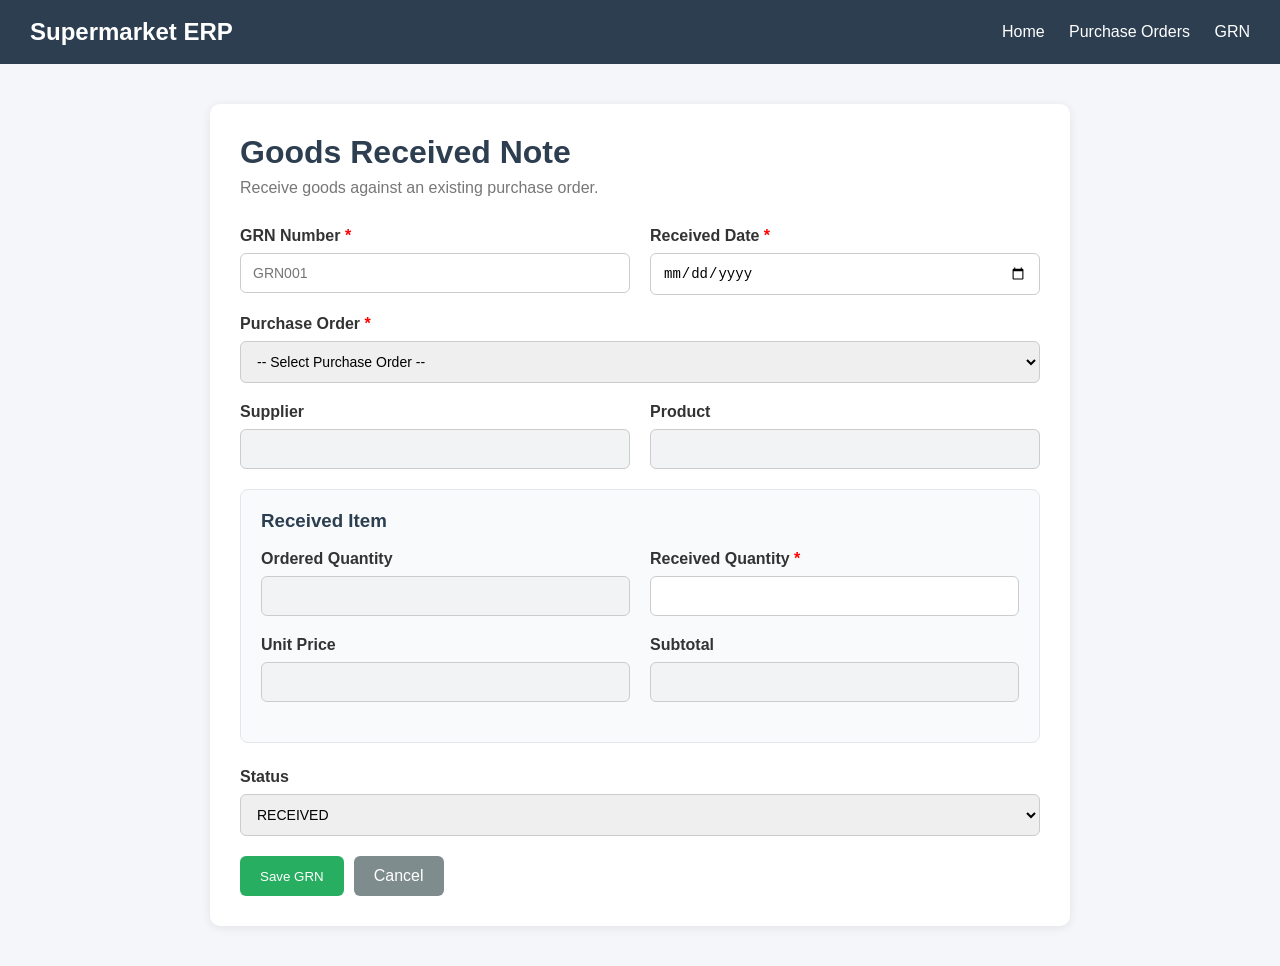
<file: src/main/resources/templates/grn/form.html>
<!DOCTYPE html>
<html lang="en"
      xmlns:th="http://www.thymeleaf.org">

<head>

    <meta charset="UTF-8">

    <meta name="viewport"
          content="width=device-width, initial-scale=1.0">

    <title>GRN - Supermarket ERP</title>

    <style>

        * {
            box-sizing: border-box;
            margin: 0;
            padding: 0;
        }

        body {
            font-family: Arial, sans-serif;
            background: #f4f6f9;
            color: #333;
        }

        .navbar {
            background: #2c3e50;
            color: white;
            padding: 18px 30px;

            display: flex;
            justify-content: space-between;
            align-items: center;
        }

        .navbar a {
            color: white;
            text-decoration: none;
            margin-left: 20px;
        }

        .container {
            max-width: 900px;
            margin: 40px auto;
            padding: 0 20px;
        }

        .card {
            background: white;
            padding: 30px;
            border-radius: 10px;

            box-shadow:
                    0 2px 10px rgba(0,0,0,0.08);
        }

        h1 {
            color: #2c3e50;
            margin-bottom: 8px;
        }

        .subtitle {
            color: #777;
            margin-bottom: 30px;
        }

        .form-row {
            display: grid;
            grid-template-columns: 1fr 1fr;
            gap: 20px;
        }

        .form-group {
            margin-bottom: 20px;
        }

        label {
            display: block;
            font-weight: bold;
            margin-bottom: 8px;
        }

        input,
        select {
            width: 100%;
            padding: 11px 12px;

            border: 1px solid #ccc;
            border-radius: 6px;

            font-size: 14px;
        }

        input:focus,
        select:focus {
            outline: none;
            border-color: #3498db;
        }

        input[readonly] {
            background: #f1f3f5;
        }

        .required {
            color: red;
        }

        .item-box {
            background: #f8fafc;

            padding: 20px;

            border: 1px solid #e1e6eb;
            border-radius: 8px;

            margin-bottom: 25px;
        }

        .item-box h3 {
            margin-bottom: 18px;
            color: #2c3e50;
        }

        .buttons {
            display: flex;
            gap: 10px;
        }

        .btn {
            padding: 11px 20px;

            border: none;
            border-radius: 6px;

            text-decoration: none;
            cursor: pointer;
        }

        .btn-save {
            background: #27ae60;
            color: white;
        }

        .btn-cancel {
            background: #7f8c8d;
            color: white;
        }

        @media(max-width: 650px) {

            .form-row {
                grid-template-columns: 1fr;
                gap: 0;
            }
        }

    </style>

</head>

<body>

<div class="navbar">

    <h2>Supermarket ERP</h2>

    <div>

        <a th:href="@{/}">
            Home
        </a>

        <a th:href="@{/purchase-orders}">
            Purchase Orders
        </a>

        <a th:href="@{/grn}">
            GRN
        </a>

    </div>

</div>


<div class="container">

    <div class="card">

        <h1>Goods Received Note</h1>

        <p class="subtitle">
            Receive goods against an existing purchase order.
        </p>


        <form
                th:action="@{/grn/save}"
                th:object="${grn}"
                method="post">

            <input
                    type="hidden"
                    th:field="*{id}">


            <div class="form-row">


                <div class="form-group">

                    <label>
                        GRN Number
                        <span class="required">*</span>
                    </label>

                    <input
                            type="text"
                            th:field="*{grnNumber}"
                            placeholder="GRN001"
                            required>

                </div>


                <div class="form-group">

                    <label>
                        Received Date
                        <span class="required">*</span>
                    </label>

                    <input
                            type="date"
                            th:field="*{receivedDate}"
                            required>

                </div>

            </div>


            <div class="form-group">

                <label>
                    Purchase Order
                    <span class="required">*</span>
                </label>

                <select
                        id="purchaseOrderSelect"
                        th:field="*{purchaseOrder.id}"
                        required>

                    <option value="">
                        -- Select Purchase Order --
                    </option>

                    <option
                            th:each="po : ${purchaseOrders}"
                            th:value="${po.id}"
                            th:text="${'PO ' + po.id + ' - ' + po.supplier.name}"
                            th:attr="
                                data-supplier=${po.supplier.name},
                                data-product=${!#lists.isEmpty(po.items) ? po.items[0].product.name : ''},
                                data-quantity=${!#lists.isEmpty(po.items) ? po.items[0].quantity : 0},
                                data-price=${!#lists.isEmpty(po.items) ? po.items[0].unitPrice : 0}">
                    </option>

                </select>

            </div>


            <div class="form-row">


                <div class="form-group">

                    <label>
                        Supplier
                    </label>

                    <input
                            id="supplierName"
                            type="text"
                            readonly>

                </div>


                <div class="form-group">

                    <label>
                        Product
                    </label>

                    <input
                            id="productName"
                            type="text"
                            readonly>

                </div>

            </div>


            <div class="item-box">

                <h3>Received Item</h3>

                <input
                        type="hidden"
                        th:field="*{items[0].id}">


                <div class="form-row">


                    <div class="form-group">

                        <label>
                            Ordered Quantity
                        </label>

                        <input
                                id="orderedQuantity"
                                type="number"
                                th:field="*{items[0].orderedQuantity}"
                                readonly>

                    </div>


                    <div class="form-group">

                        <label>
                            Received Quantity
                            <span class="required">*</span>
                        </label>

                        <input
                                id="receivedQuantity"
                                type="number"
                                th:field="*{items[0].receivedQuantity}"
                                min="1"
                                required>

                    </div>

                </div>


                <div class="form-row">


                    <div class="form-group">

                        <label>
                            Unit Price
                        </label>

                        <input
                                id="unitPrice"
                                type="number"
                                th:field="*{items[0].unitPrice}"
                                step="0.01"
                                readonly>

                    </div>


                    <div class="form-group">

                        <label>
                            Subtotal
                        </label>

                        <input
                                id="subtotal"
                                type="number"
                                step="0.01"
                                readonly>

                    </div>

                </div>

            </div>


            <div class="form-group">

                <label>
                    Status
                </label>

                <select
                        th:field="*{status}">

                    <option value="RECEIVED">
                        RECEIVED
                    </option>

                    <option value="PARTIAL">
                        PARTIAL
                    </option>

                    <option value="CANCELLED">
                        CANCELLED
                    </option>

                </select>

            </div>


            <div class="buttons">

                <button
                        type="submit"
                        class="btn btn-save">

                    Save GRN

                </button>

                <a
                        th:href="@{/grn}"
                        class="btn btn-cancel">

                    Cancel

                </a>

            </div>

        </form>

    </div>

</div>


<script>

    const poSelect =
        document.getElementById("purchaseOrderSelect");

    const supplierName =
        document.getElementById("supplierName");

    const productName =
        document.getElementById("productName");

    const orderedQuantity =
        document.getElementById("orderedQuantity");

    const receivedQuantity =
        document.getElementById("receivedQuantity");

    const unitPrice =
        document.getElementById("unitPrice");

    const subtotal =
        document.getElementById("subtotal");


    function calculateSubtotal() {

        const qty =
            parseFloat(receivedQuantity.value) || 0;

        const price =
            parseFloat(unitPrice.value) || 0;

        subtotal.value =
            (qty * price).toFixed(2);
    }


    function loadPurchaseOrderDetails() {

        const option =
            poSelect.options[
                poSelect.selectedIndex
            ];

        if (!option || !option.value) {

            supplierName.value = "";
            productName.value = "";
            orderedQuantity.value = "";
            unitPrice.value = "";
            subtotal.value = "";

            return;
        }

        supplierName.value =
            option.dataset.supplier || "";

        productName.value =
            option.dataset.product || "";

        orderedQuantity.value =
            option.dataset.quantity || "";

        unitPrice.value =
            option.dataset.price || "";

        calculateSubtotal();
    }


    poSelect.addEventListener(
        "change",
        loadPurchaseOrderDetails
    );


    receivedQuantity.addEventListener(
        "input",
        calculateSubtotal
    );


    loadPurchaseOrderDetails();

</script>

</body>

</html>
</file>
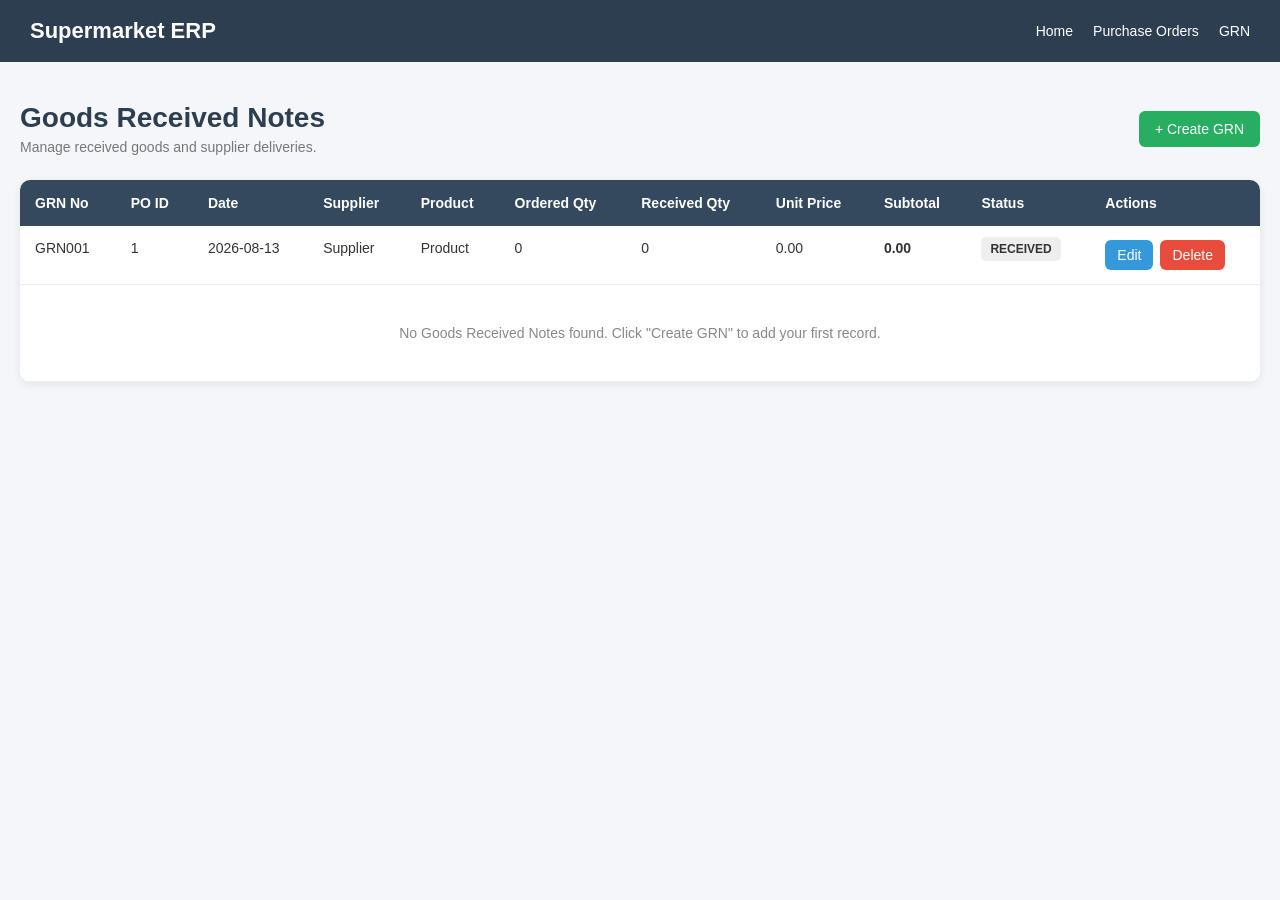
<file: src/main/resources/templates/grn/list.html>
<!DOCTYPE html>
<html lang="en"
      xmlns:th="http://www.thymeleaf.org">

<head>
    <meta charset="UTF-8">
    <meta name="viewport"
          content="width=device-width, initial-scale=1.0">

    <title>GRN Management - Supermarket ERP</title>

    <style>
        * {
            box-sizing: border-box;
            margin: 0;
            padding: 0;
        }

        body {
            font-family: Arial, sans-serif;
            background: #f4f6f9;
            color: #333;
        }

        .navbar {
            background: #2c3e50;
            color: white;
            padding: 18px 30px;
            display: flex;
            justify-content: space-between;
            align-items: center;
        }

        .navbar h2 {
            font-size: 22px;
        }

        .nav-links {
            display: flex;
            gap: 20px;
        }

        .nav-links a {
            color: white;
            text-decoration: none;
            font-size: 14px;
        }

        .nav-links a:hover {
            text-decoration: underline;
        }

        .container {
            max-width: 1300px;
            margin: 40px auto;
            padding: 0 20px;
        }

        .page-header {
            display: flex;
            justify-content: space-between;
            align-items: center;
            margin-bottom: 25px;
        }

        .page-header h1 {
            color: #2c3e50;
            font-size: 28px;
            margin-bottom: 5px;
        }

        .subtitle {
            color: #777;
            font-size: 14px;
        }

        .btn {
            display: inline-block;
            padding: 10px 16px;
            border-radius: 6px;
            text-decoration: none;
            border: none;
            cursor: pointer;
            font-size: 14px;
        }

        .btn-add {
            background: #27ae60;
            color: white;
        }

        .btn-add:hover {
            background: #219150;
        }

        .btn-edit {
            background: #3498db;
            color: white;
            padding: 7px 12px;
        }

        .btn-delete {
            background: #e74c3c;
            color: white;
            padding: 7px 12px;
        }

        .card {
            background: white;
            border-radius: 10px;
            box-shadow: 0 2px 10px rgba(0, 0, 0, 0.08);
            overflow: hidden;
        }

        table {
            width: 100%;
            border-collapse: collapse;
        }

        thead {
            background: #34495e;
            color: white;
        }

        th {
            padding: 15px;
            text-align: left;
            font-size: 14px;
        }

        td {
            padding: 14px 15px;
            border-bottom: 1px solid #eee;
            font-size: 14px;
            vertical-align: top;
        }

        tbody tr:hover {
            background: #f8f9fa;
        }

        .actions {
            display: flex;
            gap: 7px;
        }

        .empty {
            text-align: center;
            padding: 40px;
            color: #888;
        }

        .total {
            font-weight: bold;
        }

        .status {
            padding: 5px 9px;
            border-radius: 5px;
            background: #eee;
            font-size: 12px;
            font-weight: bold;
        }

        .item {
            margin-bottom: 5px;
        }

        @media(max-width: 900px) {
            .card {
                overflow-x: auto;
            }

            table {
                min-width: 1100px;
            }

            .page-header {
                flex-direction: column;
                align-items: flex-start;
                gap: 15px;
            }
        }
    </style>

</head>

<body>

<div class="navbar">

    <h2>Supermarket ERP</h2>

    <div class="nav-links">

        <a th:href="@{/}">
            Home
        </a>

        <a th:href="@{/purchase-orders}">
            Purchase Orders
        </a>

        <a th:href="@{/grn}">
            GRN
        </a>

    </div>

</div>


<div class="container">

    <div class="page-header">

        <div>

            <h1>Goods Received Notes</h1>

            <p class="subtitle">
                Manage received goods and supplier deliveries.
            </p>

        </div>

        <a th:href="@{/grn/new}"
           class="btn btn-add">
            + Create GRN
        </a>

    </div>


    <div class="card">

        <table>

            <thead>

            <tr>
                <th>GRN No</th>
                <th>PO ID</th>
                <th>Date</th>
                <th>Supplier</th>
                <th>Product</th>
                <th>Ordered Qty</th>
                <th>Received Qty</th>
                <th>Unit Price</th>
                <th>Subtotal</th>
                <th>Status</th>
                <th>Actions</th>
            </tr>

            </thead>


            <tbody>

            <tr th:each="grn : ${grns}">

                <td th:text="${grn.grnNumber}">
                    GRN001
                </td>

                <td th:text="${grn.purchaseOrder != null ? grn.purchaseOrder.id : '-'}">
                    1
                </td>

                <td th:text="${grn.receivedDate}">
                    2026-08-13
                </td>

                <td th:text="${grn.purchaseOrder != null && grn.purchaseOrder.supplier != null
                              ? grn.purchaseOrder.supplier.name
                              : '-'}">
                    Supplier
                </td>

                <td>
                    <div class="item"
                         th:each="item : ${grn.items}"
                         th:text="${item.product != null ? item.product.name : '-'}">
                        Product
                    </div>
                </td>

                <td>
                    <div class="item"
                         th:each="item : ${grn.items}"
                         th:text="${item.orderedQuantity}">
                        0
                    </div>
                </td>

                <td>
                    <div class="item"
                         th:each="item : ${grn.items}"
                         th:text="${item.receivedQuantity}">
                        0
                    </div>
                </td>

                <td>
                    <div class="item"
                         th:each="item : ${grn.items}"
                         th:text="${item.unitPrice}">
                        0.00
                    </div>
                </td>

                <td class="total">
                    <div class="item"
                         th:each="item : ${grn.items}"
                         th:text="${item.subtotal}">
                        0.00
                    </div>
                </td>

                <td>
                    <span class="status"
                          th:text="${grn.status}">
                        RECEIVED
                    </span>
                </td>

                <td>

                    <div class="actions">

                        <a th:href="@{/grn/edit/{id}(id=${grn.id})}"
                           class="btn btn-edit">
                            Edit
                        </a>

                        <a th:href="@{/grn/delete/{id}(id=${grn.id})}"
                           class="btn btn-delete"
                           onclick="return confirm('Are you sure you want to delete this GRN?')">
                            Delete
                        </a>

                    </div>

                </td>

            </tr>


            <tr th:if="${#lists.isEmpty(grns)}">

                <td colspan="11"
                    class="empty">

                    No Goods Received Notes found.
                    Click "Create GRN" to add your first record.

                </td>

            </tr>

            </tbody>

        </table>

    </div>

</div>

</body>
</html>
</file>
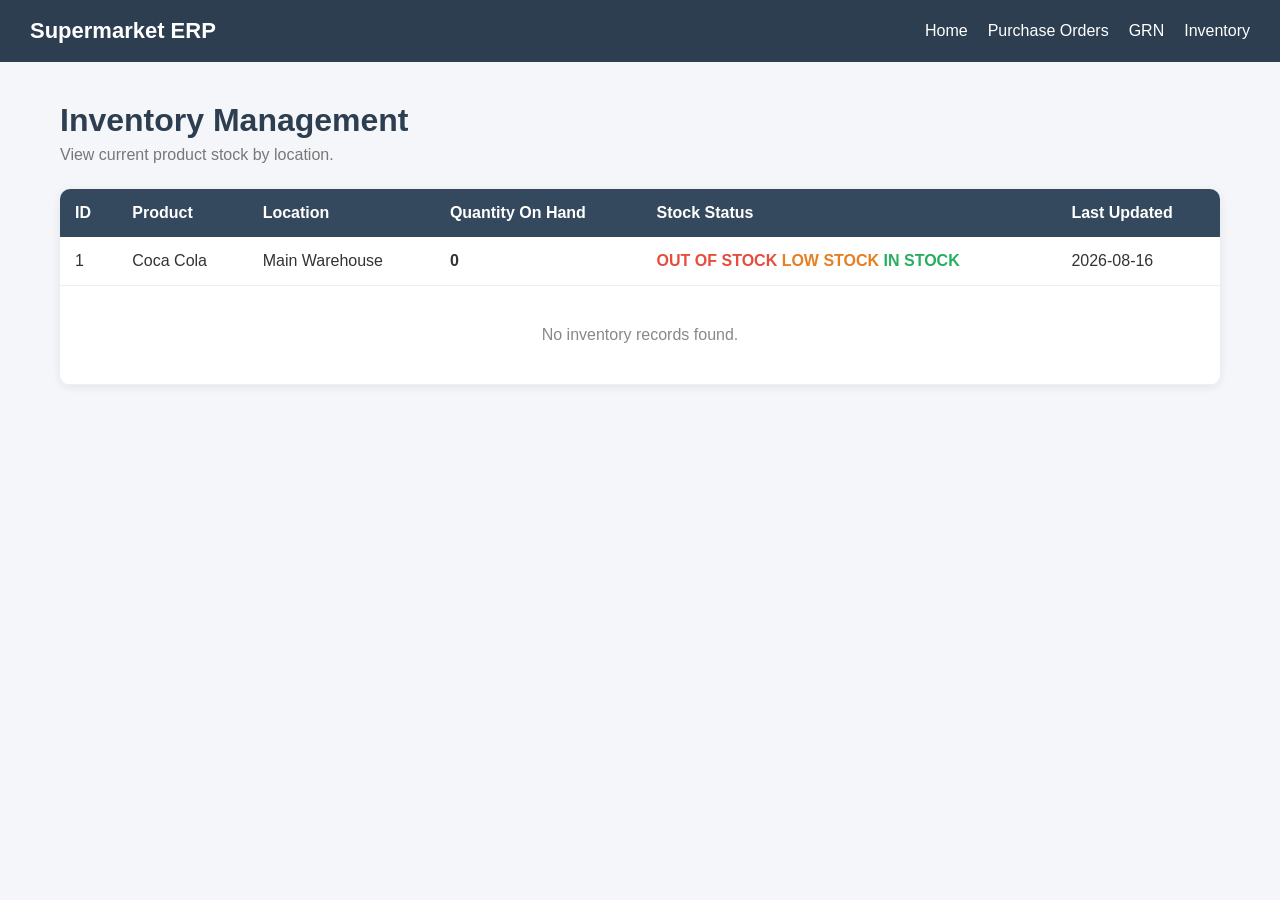
<file: src/main/resources/templates/inventory/list.html>
<!DOCTYPE html>
<html lang="en"
      xmlns:th="http://www.thymeleaf.org">

<head>

    <meta charset="UTF-8">

    <meta name="viewport"
          content="width=device-width, initial-scale=1.0">

    <title>Inventory - Supermarket ERP</title>

    <style>

        * {
            box-sizing: border-box;
            margin: 0;
            padding: 0;
        }

        body {
            font-family: Arial, sans-serif;
            background: #f4f6f9;
            color: #333;
        }

        .navbar {
            background: #2c3e50;
            color: white;
            padding: 18px 30px;

            display: flex;
            justify-content: space-between;
            align-items: center;
        }

        .navbar h2 {
            font-size: 22px;
        }

        .nav-links {
            display: flex;
            gap: 20px;
        }

        .nav-links a {
            color: white;
            text-decoration: none;
        }

        .nav-links a:hover {
            text-decoration: underline;
        }

        .container {
            max-width: 1200px;
            margin: 40px auto;
            padding: 0 20px;
        }

        .page-header {
            margin-bottom: 25px;
        }

        .page-header h1 {
            color: #2c3e50;
            margin-bottom: 7px;
        }

        .subtitle {
            color: #777;
        }

        .card {
            background: white;
            border-radius: 10px;

            box-shadow:
                0 2px 10px rgba(0,0,0,0.08);

            overflow: hidden;
        }

        table {
            width: 100%;
            border-collapse: collapse;
        }

        thead {
            background: #34495e;
            color: white;
        }

        th,
        td {
            padding: 15px;
            text-align: left;
        }

        td {
            border-bottom: 1px solid #eee;
        }

        tbody tr:hover {
            background: #f8f9fa;
        }

        .quantity {
            font-weight: bold;
        }

        .stock-ok {
            color: #27ae60;
            font-weight: bold;
        }

        .stock-low {
            color: #e67e22;
            font-weight: bold;
        }

        .stock-out {
            color: #e74c3c;
            font-weight: bold;
        }

        .empty {
            text-align: center;
            padding: 40px;
            color: #888;
        }

        @media(max-width: 800px) {

            .card {
                overflow-x: auto;
            }

            table {
                min-width: 750px;
            }

        }

    </style>

</head>

<body>


<!-- NAVIGATION -->

<div class="navbar">

    <h2>Supermarket ERP</h2>

    <div class="nav-links">

        <a th:href="@{/}">
            Home
        </a>

        <a th:href="@{/purchase-orders}">
            Purchase Orders
        </a>

        <a th:href="@{/grn}">
            GRN
        </a>

        <a th:href="@{/inventory}">
            Inventory
        </a>

    </div>

</div>


<div class="container">


    <!-- PAGE HEADER -->

    <div class="page-header">

        <h1>Inventory Management</h1>

        <p class="subtitle">
            View current product stock by location.
        </p>

    </div>


    <!-- INVENTORY TABLE -->

    <div class="card">

        <table>

            <thead>

            <tr>

                <th>ID</th>

                <th>Product</th>

                <th>Location</th>

                <th>Quantity On Hand</th>

                <th>Stock Status</th>

                <th>Last Updated</th>

            </tr>

            </thead>


            <tbody>


            <!-- INVENTORY RECORDS -->

            <tr th:each="inventory : ${inventoryList}">

                <td th:text="${inventory.id}">
                    1
                </td>


                <td th:text="${inventory.product.name}">
                    Coca Cola
                </td>


                <td th:text="${inventory.location.name}">
                    Main Warehouse
                </td>


                <td class="quantity"
                    th:text="${inventory.quantityOnHand}">
                    0
                </td>


                <!-- STOCK STATUS -->

                <td>

                    <span
                        class="stock-out"
                        th:if="${inventory.quantityOnHand == 0}">

                        OUT OF STOCK

                    </span>


                    <span
                        class="stock-low"
                        th:if="${inventory.quantityOnHand > 0
                                and inventory.quantityOnHand <= 5}">

                        LOW STOCK

                    </span>


                    <span
                        class="stock-ok"
                        th:if="${inventory.quantityOnHand > 5}">

                        IN STOCK

                    </span>

                </td>


                <td th:text="${inventory.lastUpdated}">
                    2026-08-16
                </td>

            </tr>


            <!-- EMPTY INVENTORY -->

            <tr th:if="${#lists.isEmpty(inventoryList)}">

                <td colspan="6"
                    class="empty">

                    No inventory records found.

                </td>

            </tr>


            </tbody>

        </table>

    </div>

</div>

</body>
</html>
</file>
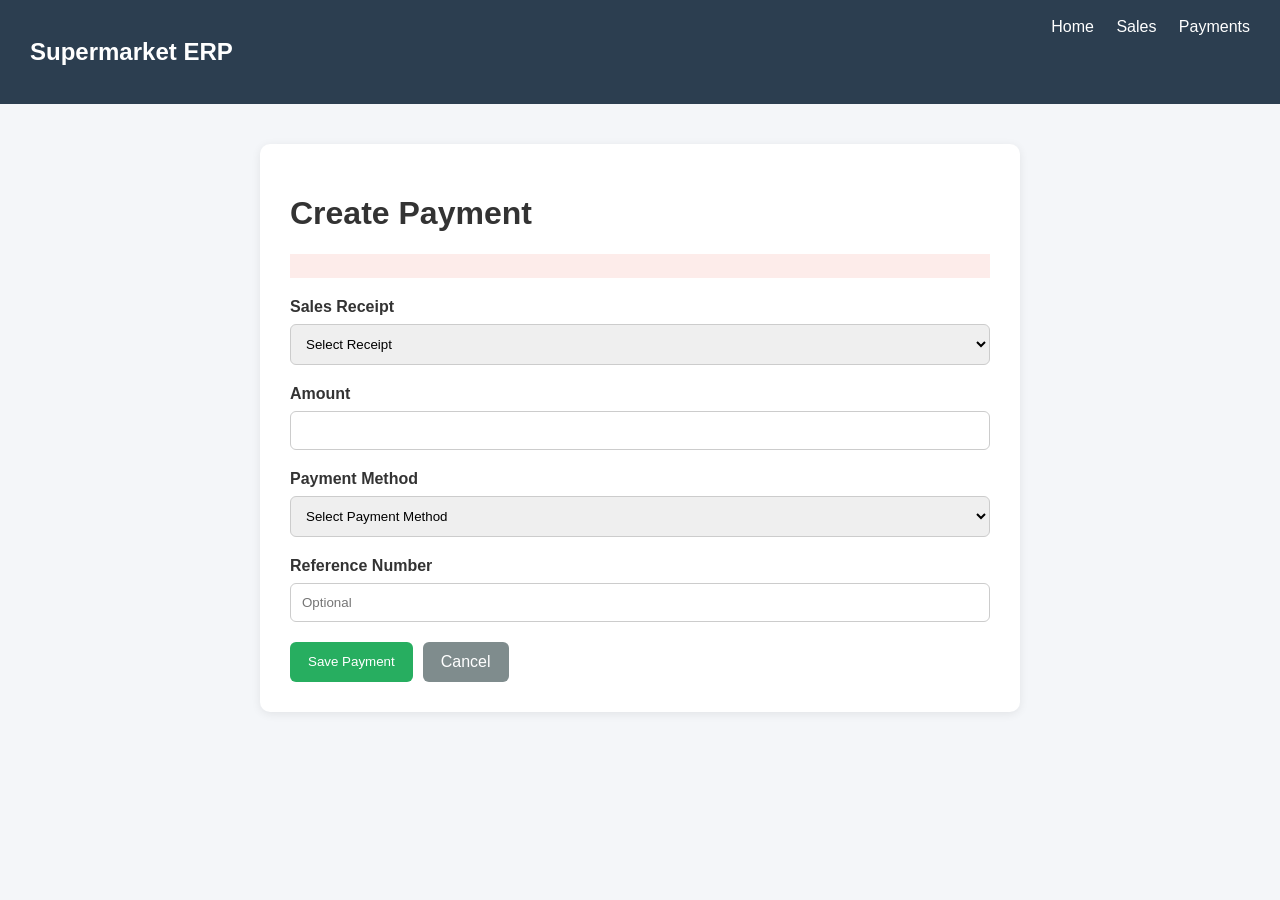
<file: src/main/resources/templates/payments/form.html>
<!DOCTYPE html>
<html lang="en"
      xmlns:th="http://www.thymeleaf.org">

<head>
    <meta charset="UTF-8">
    <meta name="viewport"
          content="width=device-width, initial-scale=1.0">

    <title>Payment - Supermarket ERP</title>

    <style>
        * {
            box-sizing: border-box;
        }

        body {
            margin: 0;
            font-family: Arial, sans-serif;
            background: #f4f6f9;
            color: #333;
        }

        .navbar {
            background: #2c3e50;
            color: white;
            padding: 18px 30px;
            display: flex;
            justify-content: space-between;
        }

        .navbar a {
            color: white;
            text-decoration: none;
            margin-left: 18px;
        }

        .container {
            max-width: 800px;
            margin: 40px auto;
            padding: 0 20px;
        }

        .card {
            background: white;
            padding: 30px;
            border-radius: 10px;
            box-shadow: 0 2px 10px rgba(0,0,0,.08);
        }

        .form-group {
            margin-bottom: 20px;
        }

        label {
            display: block;
            font-weight: bold;
            margin-bottom: 8px;
        }

        input,
        select {
            width: 100%;
            padding: 11px;
            border: 1px solid #ccc;
            border-radius: 6px;
        }

        .error {
            background: #fdecea;
            color: #c0392b;
            padding: 12px;
            margin-bottom: 20px;
        }

        .buttons {
            display: flex;
            gap: 10px;
        }

        .btn {
            padding: 11px 18px;
            text-decoration: none;
            border: none;
            border-radius: 6px;
            cursor: pointer;
        }

        .save {
            background: #27ae60;
            color: white;
        }

        .cancel {
            background: #7f8c8d;
            color: white;
        }
    </style>
</head>

<body>

<div class="navbar">

    <h2>Supermarket ERP</h2>

    <div>
        <a th:href="@{/}">Home</a>
        <a th:href="@{/sales}">Sales</a>
        <a th:href="@{/payments}">Payments</a>
    </div>

</div>

<div class="container">

    <div class="card">

        <h1>Create Payment</h1>

        <div class="error"
             th:if="${errorMessage}"
             th:text="${errorMessage}">
        </div>

        <form th:action="@{/payments/save}"
              th:object="${payment}"
              method="post">

            <div class="form-group">

                <label>Sales Receipt</label>

                <select id="receiptSelect"
                        th:field="*{salesReceipt.id}"
                        required>

                    <option value="">
                        Select Receipt
                    </option>

                    <option
                            th:each="receipt : ${salesReceipts}"
                            th:value="${receipt.id}"
                            th:text="${receipt.receiptNumber + ' - Rs. ' + receipt.totalAmount}"
                            th:attr="
                                data-amount=${receipt.totalAmount},
                                data-method=${receipt.paymentMethod}">
                    </option>

                </select>

            </div>

            <div class="form-group">

                <label>Amount</label>

                <input id="amount"
                       type="number"
                       th:field="*{amount}"
                       step="0.01"
                       min="0"
                       required>

            </div>

            <div class="form-group">

                <label>Payment Method</label>

                <select id="paymentMethod"
                        th:field="*{paymentMethod}"
                        required>

                    <option value="">
                        Select Payment Method
                    </option>

                    <option value="CASH">
                        CASH
                    </option>

                    <option value="CARD">
                        CARD
                    </option>

                    <option value="BANK_TRANSFER">
                        BANK TRANSFER
                    </option>

                </select>

            </div>

            <div class="form-group">

                <label>Reference Number</label>

                <input type="text"
                       th:field="*{referenceNumber}"
                       placeholder="Optional">

            </div>

            <input type="hidden"
                   th:field="*{status}">

            <div class="buttons">

                <button type="submit"
                        class="btn save">
                    Save Payment
                </button>

                <a th:href="@{/payments}"
                   class="btn cancel">
                    Cancel
                </a>

            </div>

        </form>

    </div>

</div>

<script>

    const receiptSelect =
        document.getElementById("receiptSelect");

    const amount =
        document.getElementById("amount");

    const paymentMethod =
        document.getElementById("paymentMethod");

    receiptSelect.addEventListener(
        "change",
        function () {

            const option =
                receiptSelect.options[
                    receiptSelect.selectedIndex
                ];

            if (!option.value) {
                amount.value = "";
                paymentMethod.value = "";
                return;
            }

            amount.value =
                option.dataset.amount || "";

            paymentMethod.value =
                option.dataset.method || "";
        }
    );

</script>

</body>
</html>
</file>
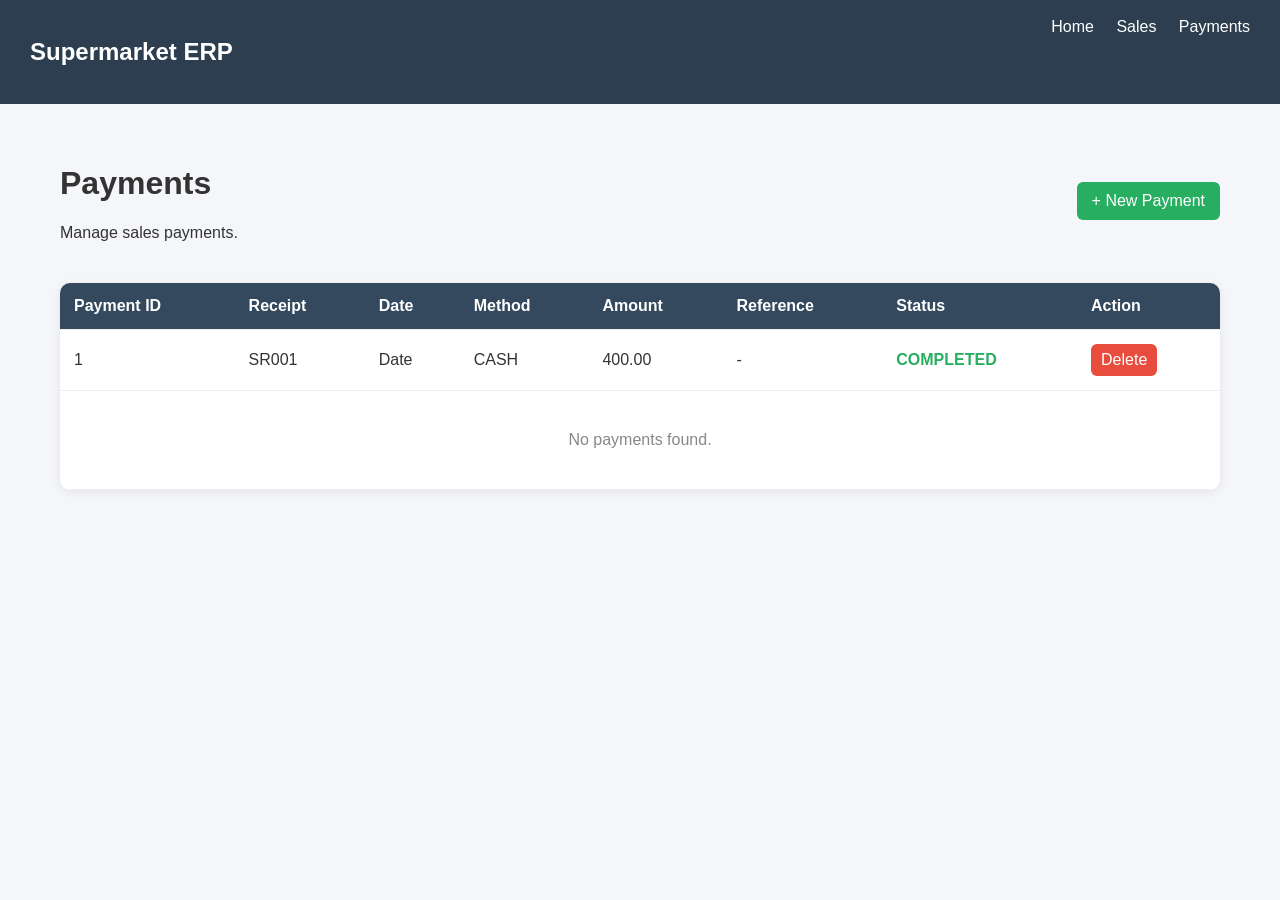
<file: src/main/resources/templates/payments/list.html>
<!DOCTYPE html>
<html lang="en"
      xmlns:th="http://www.thymeleaf.org">

<head>

    <meta charset="UTF-8">

    <meta name="viewport"
          content="width=device-width, initial-scale=1.0">

    <title>Payments - Supermarket ERP</title>

    <style>

        * {
            box-sizing: border-box;
        }

        body {
            margin: 0;
            font-family: Arial, sans-serif;
            background: #f4f6f9;
            color: #333;
        }

        .navbar {
            background: #2c3e50;
            color: white;
            padding: 18px 30px;
            display: flex;
            justify-content: space-between;
        }

        .navbar a {
            color: white;
            text-decoration: none;
            margin-left: 18px;
        }

        .container {
            max-width: 1200px;
            margin: 40px auto;
            padding: 0 20px;
        }

        .header {
            display: flex;
            justify-content: space-between;
            align-items: center;
            margin-bottom: 25px;
        }

        .btn {
            display: inline-block;
            padding: 10px 15px;
            border-radius: 6px;
            text-decoration: none;
        }

        .add {
            background: #27ae60;
            color: white;
        }

        .delete {
            background: #e74c3c;
            color: white;
            padding: 7px 10px;
        }

        .card {
            background: white;
            border-radius: 10px;
            overflow-x: auto;
            box-shadow: 0 2px 10px rgba(0,0,0,.08);
        }

        table {
            width: 100%;
            border-collapse: collapse;
        }

        thead {
            background: #34495e;
            color: white;
        }

        th,
        td {
            padding: 14px;
            text-align: left;
            border-bottom: 1px solid #eee;
        }

        .status {
            color: #27ae60;
            font-weight: bold;
        }

        .empty {
            padding: 40px;
            text-align: center;
            color: #888;
        }

    </style>

</head>

<body>

<div class="navbar">

    <h2>Supermarket ERP</h2>

    <div>
        <a th:href="@{/}">Home</a>
        <a th:href="@{/sales}">Sales</a>
        <a th:href="@{/payments}">Payments</a>
    </div>

</div>

<div class="container">

    <div class="header">

        <div>
            <h1>Payments</h1>
            <p>Manage sales payments.</p>
        </div>

        <a th:href="@{/payments/new}"
           class="btn add">
            + New Payment
        </a>

    </div>

    <div class="card">

        <table>

            <thead>

            <tr>
                <th>Payment ID</th>
                <th>Receipt</th>
                <th>Date</th>
                <th>Method</th>
                <th>Amount</th>
                <th>Reference</th>
                <th>Status</th>
                <th>Action</th>
            </tr>

            </thead>

            <tbody>

            <tr th:each="payment : ${payments}">

                <td th:text="${payment.id}">
                    1
                </td>

                <td th:text="${payment.salesReceipt != null
                        ? payment.salesReceipt.receiptNumber
                        : '-'}">
                    SR001
                </td>

                <td th:text="${payment.paymentDate}">
                    Date
                </td>

                <td th:text="${payment.paymentMethod}">
                    CASH
                </td>

                <td th:text="${payment.amount}">
                    400.00
                </td>

                <td th:text="${payment.referenceNumber}">
                    -
                </td>

                <td>
                    <span class="status"
                          th:text="${payment.status}">
                        COMPLETED
                    </span>
                </td>

                <td>

                    <a th:href="@{/payments/delete/{id}(id=${payment.id})}"
                       class="btn delete"
                       onclick="return confirm('Delete this payment?')">

                        Delete

                    </a>

                </td>

            </tr>

            <tr th:if="${#lists.isEmpty(payments)}">

                <td colspan="8"
                    class="empty">

                    No payments found.

                </td>

            </tr>

            </tbody>

        </table>

    </div>

</div>

</body>
</html>
</file>
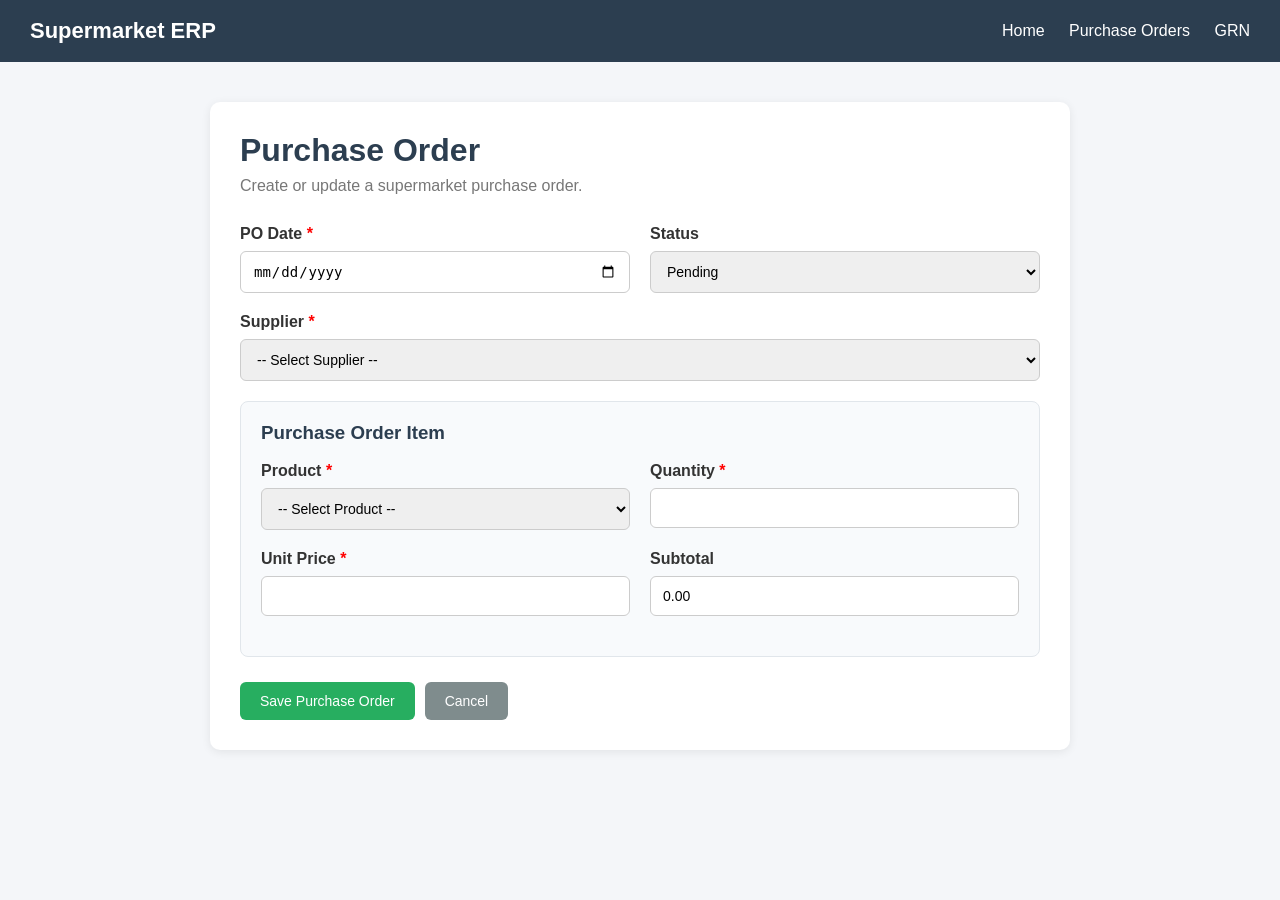
<file: src/main/resources/templates/Purchase-order/form.html>
<!DOCTYPE html>
<html lang="en"
      xmlns:th="http://www.thymeleaf.org">

<head>

    <meta charset="UTF-8">

    <meta name="viewport"
          content="width=device-width, initial-scale=1.0">

    <title>Purchase Order - Supermarket ERP</title>

    <style>

        * {
            box-sizing: border-box;
            margin: 0;
            padding: 0;
        }

        body {
            font-family: Arial, sans-serif;
            background: #f4f6f9;
            color: #333;
        }

        .navbar {
            background: #2c3e50;
            color: white;
            padding: 18px 30px;

            display: flex;
            justify-content: space-between;
            align-items: center;
        }

        .navbar h2 {
            font-size: 22px;
        }

        .navbar a {
            color: white;
            text-decoration: none;
            margin-left: 20px;
        }

        .container {
            max-width: 900px;
            margin: 40px auto;
            padding: 0 20px;
        }

        .card {
            background: white;
            padding: 30px;
            border-radius: 10px;

            box-shadow:
                    0 2px 10px rgba(0,0,0,0.08);
        }

        h1 {
            color: #2c3e50;
            margin-bottom: 8px;
        }

        .subtitle {
            color: #777;
            margin-bottom: 30px;
        }

        .form-row {
            display: grid;
            grid-template-columns: 1fr 1fr;
            gap: 20px;
        }

        .form-group {
            margin-bottom: 20px;
        }

        label {
            display: block;
            font-weight: bold;
            margin-bottom: 8px;
        }

        input,
        select {
            width: 100%;
            padding: 11px 12px;

            border: 1px solid #ccc;
            border-radius: 6px;

            font-size: 14px;
        }

        input:focus,
        select:focus {
            outline: none;
            border-color: #3498db;
        }

        .required {
            color: red;
        }

        .item-box {
            background: #f8fafc;

            padding: 20px;

            border: 1px solid #e1e6eb;
            border-radius: 8px;

            margin-bottom: 25px;
        }

        .item-box h3 {
            color: #2c3e50;
            margin-bottom: 18px;
        }

        .buttons {
            display: flex;
            gap: 10px;

            margin-top: 10px;
        }

        .btn {
            padding: 11px 20px;

            border: none;
            border-radius: 6px;

            text-decoration: none;
            cursor: pointer;

            font-size: 14px;
        }

        .btn-save {
            background: #27ae60;
            color: white;
        }

        .btn-save:hover {
            background: #219150;
        }

        .btn-cancel {
            background: #7f8c8d;
            color: white;
        }

        .btn-cancel:hover {
            background: #687273;
        }

        @media(max-width: 650px) {

            .form-row {
                grid-template-columns: 1fr;
                gap: 0;
            }
        }

    </style>

</head>

<body>

<!-- ================= NAVBAR ================= -->

<div class="navbar">

    <h2>Supermarket ERP</h2>

    <div>

        <a th:href="@{/}">
            Home
        </a>

        <a th:href="@{/purchase-orders}">
            Purchase Orders
        </a>

        <a th:href="@{/grn}">
            GRN
        </a>

    </div>

</div>


<!-- ================= CONTENT ================= -->

<div class="container">

    <div class="card">

        <h1>Purchase Order</h1>

        <p class="subtitle">
            Create or update a supermarket purchase order.
        </p>


        <form
                th:action="@{/purchase-orders/save}"
                th:object="${purchaseOrder}"
                method="post">


            <!-- PO ID -->

            <input
                    type="hidden"
                    th:field="*{id}">


            <!-- ================= BASIC PO DETAILS ================= -->

            <div class="form-row">


                <!-- PO DATE -->

                <div class="form-group">

                    <label>
                        PO Date
                        <span class="required">*</span>
                    </label>

                    <input
                            type="date"
                            th:field="*{poDate}"
                            required>

                </div>


                <!-- STATUS -->

                <div class="form-group">

                    <label>
                        Status
                    </label>

                    <select
                            th:field="*{status}">

                        <option value="PENDING">
                            Pending
                        </option>

                        <option value="APPROVED">
                            Approved
                        </option>

                        <option value="RECEIVED">
                            Received
                        </option>

                        <option value="CANCELLED">
                            Cancelled
                        </option>

                    </select>

                </div>

            </div>


            <!-- ================= SUPPLIER ================= -->

            <div class="form-group">

                <label>
                    Supplier
                    <span class="required">*</span>
                </label>

                <select
                        th:field="*{supplier.id}"
                        required>

                    <option value="">
                        -- Select Supplier --
                    </option>

                    <option
                            th:each="supplier : ${suppliers}"
                            th:value="${supplier.id}"
                            th:text="${supplier.name}">
                    </option>

                </select>

            </div>


            <!-- ================= PURCHASE ORDER ITEM ================= -->

            <div class="item-box">

                <h3>Purchase Order Item</h3>


                <!-- Item ID -->

                <input
                        type="hidden"
                        th:field="*{items[0].id}">


                <div class="form-row">


                    <!-- PRODUCT -->

                    <div class="form-group">

                        <label>
                            Product
                            <span class="required">*</span>
                        </label>

                        <select
                                id="productSelect"
                                th:field="*{items[0].product.id}"
                                required>

                            <option value="">
                                -- Select Product --
                            </option>

                            <option
                                    th:each="product : ${products}"
                                    th:value="${product.id}"
                                    th:text="${product.name}"
                                    th:attr="data-price=${product.purchasePrice}">
                            </option>

                        </select>

                    </div>


                    <!-- QUANTITY -->

                    <div class="form-group">

                        <label>
                            Quantity
                            <span class="required">*</span>
                        </label>

                        <input
                                id="quantity"
                                type="number"
                                th:field="*{items[0].quantity}"
                                min="1"
                                required>

                    </div>

                </div>


                <div class="form-row">


                    <!-- UNIT PRICE -->

                    <div class="form-group">

                        <label>
                            Unit Price
                            <span class="required">*</span>
                        </label>

                        <input
                                id="unitPrice"
                                type="number"
                                th:field="*{items[0].unitPrice}"
                                min="0"
                                step="0.01"
                                required>

                    </div>


                    <!-- PREVIEW SUBTOTAL -->

                    <div class="form-group">

                        <label>
                            Subtotal
                        </label>

                        <input
                                id="subtotal"
                                type="number"
                                step="0.01"
                                readonly>

                    </div>

                </div>

            </div>


            <!-- ================= BUTTONS ================= -->

            <div class="buttons">

                <button
                        type="submit"
                        class="btn btn-save">

                    Save Purchase Order

                </button>

                <a
                        th:href="@{/purchase-orders}"
                        class="btn btn-cancel">

                    Cancel

                </a>

            </div>

        </form>

    </div>

</div>


<!-- ================= JS ================= -->

<script>

    const productSelect =
        document.getElementById("productSelect");

    const quantity =
        document.getElementById("quantity");

    const unitPrice =
        document.getElementById("unitPrice");

    const subtotal =
        document.getElementById("subtotal");


    function calculateSubtotal() {

        const qty =
            parseFloat(quantity.value) || 0;

        const price =
            parseFloat(unitPrice.value) || 0;

        subtotal.value =
            (qty * price).toFixed(2);
    }


    productSelect.addEventListener(
        "change",
        function () {

            const selectedOption =
                productSelect.options[
                    productSelect.selectedIndex
                ];

            const price =
                selectedOption.getAttribute(
                    "data-price"
                );

            if (price) {
                unitPrice.value = price;
            }

            calculateSubtotal();
        }
    );


    quantity.addEventListener(
        "input",
        calculateSubtotal
    );


    unitPrice.addEventListener(
        "input",
        calculateSubtotal
    );


    calculateSubtotal();

</script>

</body>

</html>
</file>
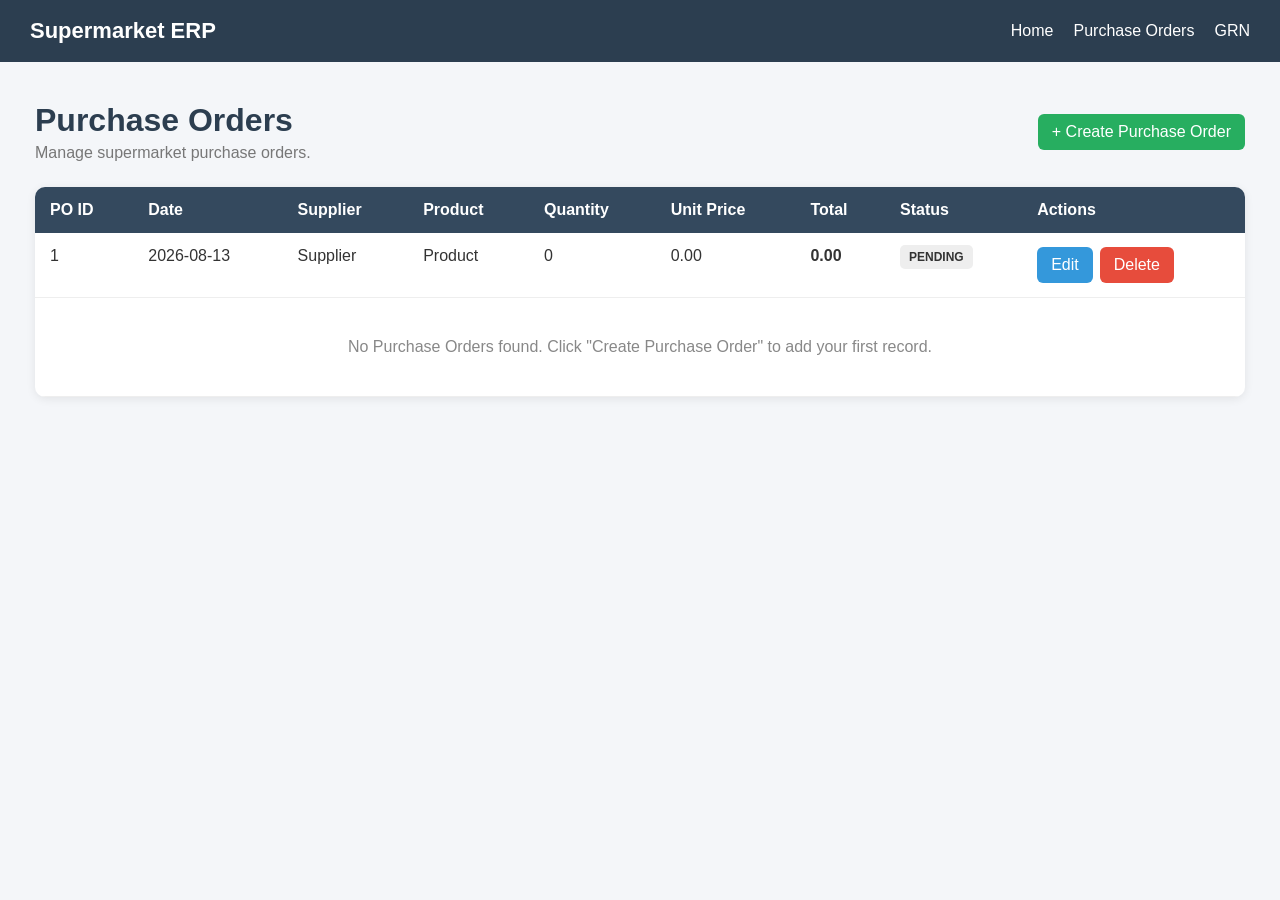
<file: src/main/resources/templates/Purchase-order/list.html>
<!DOCTYPE html>
<html lang="en"
      xmlns:th="http://www.thymeleaf.org">

<head>
    <meta charset="UTF-8">
    <meta name="viewport"
          content="width=device-width, initial-scale=1.0">

    <title>Purchase Orders - Supermarket ERP</title>

    <style>
        * {
            box-sizing: border-box;
            margin: 0;
            padding: 0;
        }

        body {
            font-family: Arial, sans-serif;
            background: #f4f6f9;
            color: #333;
        }

        .navbar {
            background: #2c3e50;
            color: white;
            padding: 18px 30px;
            display: flex;
            justify-content: space-between;
            align-items: center;
        }

        .navbar h2 {
            font-size: 22px;
        }

        .nav-links {
            display: flex;
            gap: 20px;
        }

        .nav-links a {
            color: white;
            text-decoration: none;
        }

        .container {
            max-width: 1250px;
            margin: 40px auto;
            padding: 0 20px;
        }

        .page-header {
            display: flex;
            justify-content: space-between;
            align-items: center;
            margin-bottom: 25px;
        }

        h1 {
            color: #2c3e50;
            margin-bottom: 5px;
        }

        .subtitle {
            color: #777;
        }

        .btn {
            display: inline-block;
            padding: 9px 14px;
            border-radius: 6px;
            text-decoration: none;
            border: none;
            cursor: pointer;
        }

        .btn-add {
            background: #27ae60;
            color: white;
        }

        .btn-edit {
            background: #3498db;
            color: white;
        }

        .btn-delete {
            background: #e74c3c;
            color: white;
        }

        .card {
            background: white;
            border-radius: 10px;
            box-shadow: 0 2px 10px rgba(0,0,0,0.08);
            overflow: hidden;
        }

        table {
            width: 100%;
            border-collapse: collapse;
        }

        thead {
            background: #34495e;
            color: white;
        }

        th,
        td {
            padding: 14px 15px;
            text-align: left;
            vertical-align: top;
        }

        td {
            border-bottom: 1px solid #eee;
        }

        tbody tr:hover {
            background: #f8f9fa;
        }

        .total {
            font-weight: bold;
        }

        .actions {
            display: flex;
            gap: 7px;
        }

        .status {
            padding: 5px 9px;
            border-radius: 5px;
            background: #eee;
            font-size: 12px;
            font-weight: bold;
        }

        .item {
            margin-bottom: 5px;
        }

        .empty {
            text-align: center;
            color: #888;
            padding: 40px;
        }

        @media(max-width: 900px) {
            .card {
                overflow-x: auto;
            }

            table {
                min-width: 1000px;
            }
        }
    </style>
</head>

<body>

<div class="navbar">

    <h2>Supermarket ERP</h2>

    <div class="nav-links">

        <a th:href="@{/}">
            Home
        </a>

        <a th:href="@{/purchase-orders}">
            Purchase Orders
        </a>

        <a th:href="@{/grn}">
            GRN
        </a>

    </div>

</div>

<div class="container">

    <div class="page-header">

        <div>

            <h1>
                Purchase Orders
            </h1>

            <p class="subtitle">
                Manage supermarket purchase orders.
            </p>

        </div>

        <a th:href="@{/purchase-orders/new}"
           class="btn btn-add">

            + Create Purchase Order

        </a>

    </div>

    <div class="card">

        <table>

            <thead>

            <tr>
                <th>PO ID</th>
                <th>Date</th>
                <th>Supplier</th>
                <th>Product</th>
                <th>Quantity</th>
                <th>Unit Price</th>
                <th>Total</th>
                <th>Status</th>
                <th>Actions</th>
            </tr>

            </thead>

            <tbody>

            <tr th:each="po : ${purchaseOrders}">

                <!-- PO ID -->
                <td th:text="${po.id}">
                    1
                </td>

                <!-- Date -->
                <td th:text="${po.poDate}">
                    2026-08-13
                </td>

                <!-- Supplier -->
                <td th:text="${po.supplier != null ? po.supplier.name : '-'}">
                    Supplier
                </td>

                <!-- Product -->
                <td>

                    <div class="item"
                         th:each="item : ${po.items}"
                         th:text="${item.product != null ? item.product.name : '-'}">
                        Product
                    </div>

                </td>

                <!-- Quantity -->
                <td>

                    <div class="item"
                         th:each="item : ${po.items}"
                         th:text="${item.quantity}">
                        0
                    </div>

                </td>

                <!-- Unit Price -->
                <td>

                    <div class="item"
                         th:each="item : ${po.items}"
                         th:text="${item.unitPrice}">
                        0.00
                    </div>

                </td>

                <!-- Total -->
                <td class="total"
                    th:text="${po.totalAmount}">
                    0.00
                </td>

                <!-- Status -->
                <td>

                    <span class="status"
                          th:text="${po.status}">
                        PENDING
                    </span>

                </td>

                <!-- Actions -->
                <td>

                    <div class="actions">

                        <a th:href="@{/purchase-orders/edit/{id}(id=${po.id})}"
                           class="btn btn-edit">

                            Edit

                        </a>

                        <a th:href="@{/purchase-orders/delete/{id}(id=${po.id})}"
                           class="btn btn-delete"
                           onclick="return confirm('Are you sure you want to delete this purchase order?')">

                            Delete

                        </a>

                    </div>

                </td>

            </tr>

            <tr th:if="${#lists.isEmpty(purchaseOrders)}">

                <td colspan="9"
                    class="empty">

                    No Purchase Orders found.
                    Click "Create Purchase Order"
                    to add your first record.

                </td>

            </tr>

            </tbody>

        </table>

    </div>

</div>

</body>
</html>
</file>
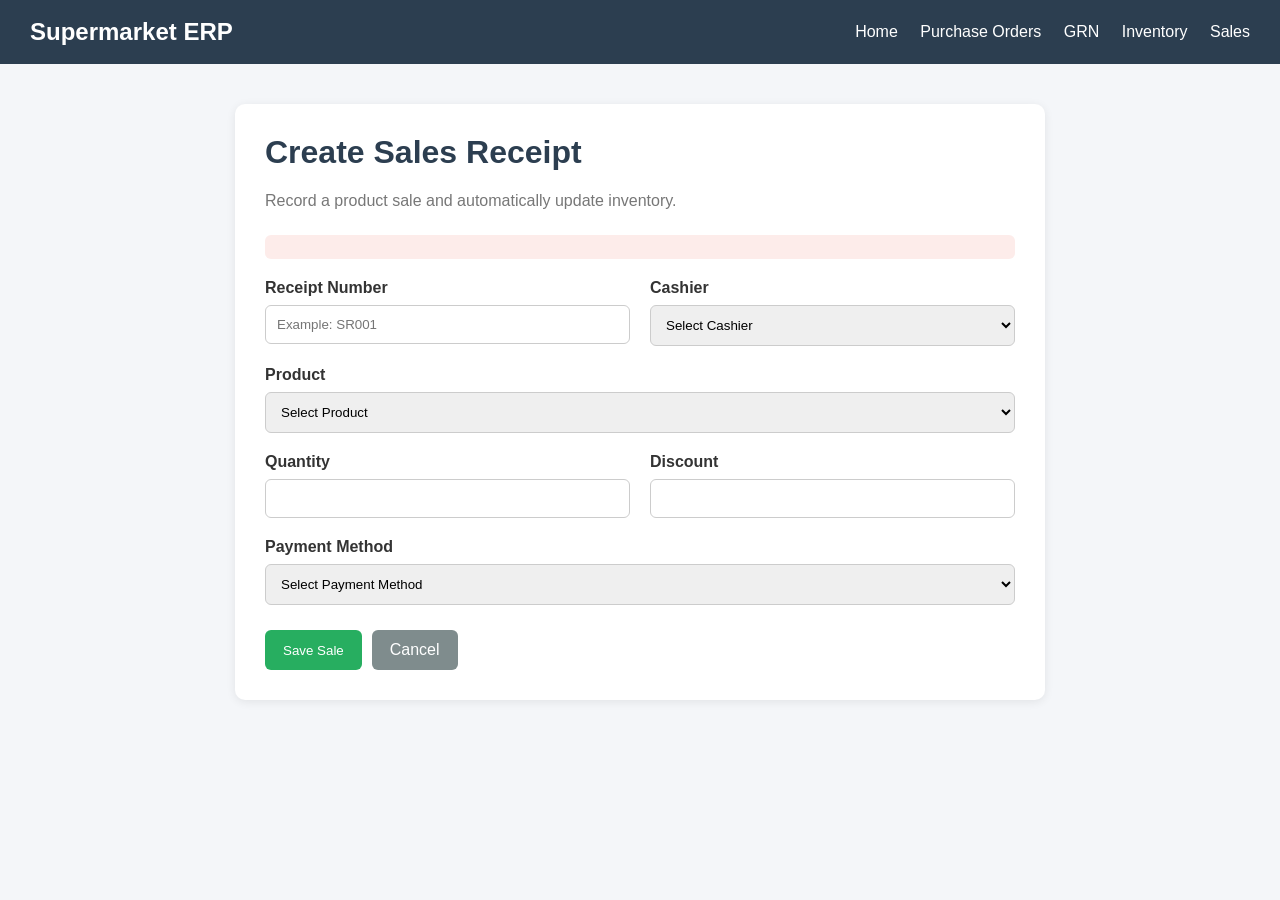
<file: src/main/resources/templates/sales/form.html>
<!DOCTYPE html>
<html lang="en"
      xmlns:th="http://www.thymeleaf.org">

<head>
    <meta charset="UTF-8">
    <meta name="viewport"
          content="width=device-width, initial-scale=1.0">

    <title>Create Sale - Supermarket ERP</title>

    <style>
        * {
            box-sizing: border-box;
        }

        body {
            margin: 0;
            font-family: Arial, sans-serif;
            background: #f4f6f9;
            color: #333;
        }

        .navbar {
            background: #2c3e50;
            color: white;
            padding: 18px 30px;
            display: flex;
            justify-content: space-between;
            align-items: center;
        }

        .navbar h2 {
            margin: 0;
        }

        .navbar a {
            color: white;
            text-decoration: none;
            margin-left: 18px;
        }

        .container {
            max-width: 850px;
            margin: 40px auto;
            padding: 0 20px;
        }

        .card {
            background: white;
            padding: 30px;
            border-radius: 10px;
            box-shadow: 0 2px 10px rgba(0,0,0,.08);
        }

        h1 {
            margin-top: 0;
            color: #2c3e50;
        }

        .subtitle {
            color: #777;
            margin-bottom: 25px;
        }

        .form-group {
            margin-bottom: 20px;
        }

        .form-row {
            display: grid;
            grid-template-columns: 1fr 1fr;
            gap: 20px;
        }

        label {
            display: block;
            font-weight: bold;
            margin-bottom: 8px;
        }

        input,
        select {
            width: 100%;
            padding: 11px;
            border: 1px solid #ccc;
            border-radius: 6px;
        }

        .error {
            background: #fdecea;
            color: #c0392b;
            padding: 12px;
            border-radius: 6px;
            margin-bottom: 20px;
        }

        .buttons {
            display: flex;
            gap: 10px;
            margin-top: 25px;
        }

        .btn {
            border: none;
            padding: 11px 18px;
            border-radius: 6px;
            cursor: pointer;
            text-decoration: none;
        }

        .save {
            background: #27ae60;
            color: white;
        }

        .cancel {
            background: #7f8c8d;
            color: white;
        }

        @media(max-width:650px) {
            .form-row {
                grid-template-columns: 1fr;
            }
        }
    </style>
</head>

<body>

<div class="navbar">

    <h2>Supermarket ERP</h2>

    <div>
        <a th:href="@{/}">Home</a>
        <a th:href="@{/purchase-orders}">Purchase Orders</a>
        <a th:href="@{/grn}">GRN</a>
        <a th:href="@{/inventory}">Inventory</a>
        <a th:href="@{/sales}">Sales</a>
    </div>

</div>

<div class="container">

    <div class="card">

        <h1>Create Sales Receipt</h1>

        <p class="subtitle">
            Record a product sale and automatically update inventory.
        </p>

        <div class="error"
             th:if="${errorMessage}"
             th:text="${errorMessage}">
        </div>

        <form th:action="@{/sales/save}"
              th:object="${salesReceipt}"
              method="post">

            <div class="form-row">

                <div class="form-group">

                    <label>Receipt Number</label>

                    <input type="text"
                           th:field="*{receiptNumber}"
                           placeholder="Example: SR001"
                           required>

                </div>

                <div class="form-group">

                    <label>Cashier</label>

                    <select th:field="*{cashier.id}"
                            required>

                        <option value="">
                            Select Cashier
                        </option>

                        <option
                                th:each="cashier : ${cashiers}"
                                th:value="${cashier.id}"
                                th:text="${cashier.fullName}">
                        </option>

                    </select>

                </div>

            </div>

            <div class="form-group">

                <label>Product</label>

                <select
                        th:field="*{items[0].product.id}"
                        required>

                    <option value="">
                        Select Product
                    </option>

                    <option
                            th:each="product : ${products}"
                            th:value="${product.id}"
                            th:text="${product.name + ' - Rs. ' + product.sellingPrice}">
                    </option>

                </select>

            </div>

            <div class="form-row">

                <div class="form-group">

                    <label>Quantity</label>

                    <input type="number"
                           th:field="*{items[0].quantity}"
                           min="1"
                           required>

                </div>

                <div class="form-group">

                    <label>Discount</label>

                    <input type="number"
                           th:field="*{discount}"
                           min="0"
                           step="0.01">

                </div>

            </div>

            <div class="form-group">

                <label>Payment Method</label>

                <select th:field="*{paymentMethod}"
                        required>

                    <option value="">
                        Select Payment Method
                    </option>

                    <option value="CASH">
                        CASH
                    </option>

                    <option value="CARD">
                        CARD
                    </option>

                </select>

            </div>

            <input type="hidden"
                   th:field="*{status}">

            <div class="buttons">

                <button type="submit"
                        class="btn save">
                    Save Sale
                </button>

                <a th:href="@{/sales}"
                   class="btn cancel">
                    Cancel
                </a>

            </div>

        </form>

    </div>

</div>

</body>
</html>
</file>
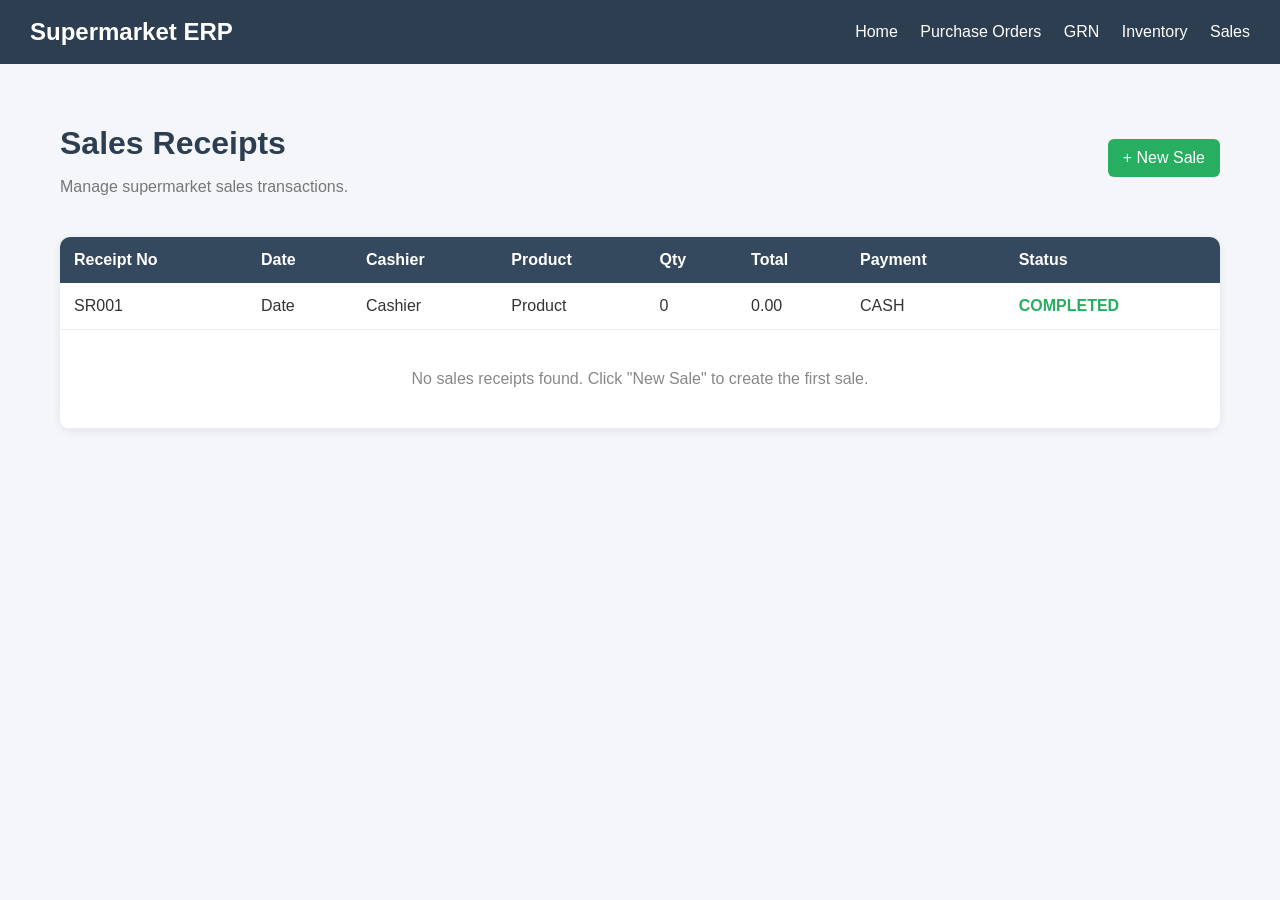
<file: src/main/resources/templates/sales/list.html>
<!DOCTYPE html>
<html lang="en"
      xmlns:th="http://www.thymeleaf.org">

<head>

    <meta charset="UTF-8">

    <meta name="viewport"
          content="width=device-width, initial-scale=1.0">

    <title>Sales - Supermarket ERP</title>

    <style>

        * {
            box-sizing: border-box;
        }

        body {
            margin: 0;
            font-family: Arial, sans-serif;
            background: #f4f6f9;
            color: #333;
        }

        .navbar {
            background: #2c3e50;
            color: white;
            padding: 18px 30px;
            display: flex;
            justify-content: space-between;
            align-items: center;
        }

        .navbar h2 {
            margin: 0;
        }

        .navbar a {
            color: white;
            text-decoration: none;
            margin-left: 18px;
        }

        .container {
            max-width: 1200px;
            margin: 40px auto;
            padding: 0 20px;
        }

        .page-header {
            display: flex;
            justify-content: space-between;
            align-items: center;
            margin-bottom: 25px;
        }

        h1 {
            color: #2c3e50;
            margin-bottom: 5px;
        }

        .subtitle {
            color: #777;
        }

        .btn {
            display: inline-block;
            padding: 10px 15px;
            border-radius: 6px;
            text-decoration: none;
        }

        .add {
            background: #27ae60;
            color: white;
        }

        .card {
            background: white;
            border-radius: 10px;
            box-shadow: 0 2px 10px rgba(0,0,0,.08);
            overflow-x: auto;
        }

        table {
            width: 100%;
            border-collapse: collapse;
        }

        thead {
            background: #34495e;
            color: white;
        }

        th,
        td {
            padding: 14px;
            text-align: left;
        }

        td {
            border-bottom: 1px solid #eee;
        }

        .status {
            color: #27ae60;
            font-weight: bold;
        }

        .empty {
            padding: 40px;
            text-align: center;
            color: #888;
        }

    </style>

</head>

<body>

<div class="navbar">

    <h2>Supermarket ERP</h2>

    <div>
        <a th:href="@{/}">Home</a>
        <a th:href="@{/purchase-orders}">Purchase Orders</a>
        <a th:href="@{/grn}">GRN</a>
        <a th:href="@{/inventory}">Inventory</a>
        <a th:href="@{/sales}">Sales</a>
    </div>

</div>

<div class="container">

    <div class="page-header">

        <div>

            <h1>Sales Receipts</h1>

            <p class="subtitle">
                Manage supermarket sales transactions.
            </p>

        </div>

        <a th:href="@{/sales/new}"
           class="btn add">
            + New Sale
        </a>

    </div>

    <div class="card">

        <table>

            <thead>

            <tr>
                <th>Receipt No</th>
                <th>Date</th>
                <th>Cashier</th>
                <th>Product</th>
                <th>Qty</th>
                <th>Total</th>
                <th>Payment</th>
                <th>Status</th>
            </tr>

            </thead>

            <tbody>

            <tr th:each="sale : ${salesReceipts}">

                <td th:text="${sale.receiptNumber}">
                    SR001
                </td>

                <td th:text="${sale.receiptDate}">
                    Date
                </td>

                <td th:text="${sale.cashier.fullName}">
                    Cashier
                </td>

                <td th:text="${!#lists.isEmpty(sale.items)
                        ? sale.items[0].product.name
                        : '-'}">
                    Product
                </td>

                <td th:text="${!#lists.isEmpty(sale.items)
                        ? sale.items[0].quantity
                        : 0}">
                    0
                </td>

                <td th:text="${sale.totalAmount}">
                    0.00
                </td>

                <td th:text="${sale.paymentMethod}">
                    CASH
                </td>

                <td>
                    <span class="status"
                          th:text="${sale.status}">
                        COMPLETED
                    </span>
                </td>

            </tr>

            <tr th:if="${#lists.isEmpty(salesReceipts)}">

                <td colspan="8"
                    class="empty">

                    No sales receipts found.
                    Click "New Sale" to create the first sale.

                </td>

            </tr>

            </tbody>

        </table>

    </div>

</div>

</body>
</html>
</file>
